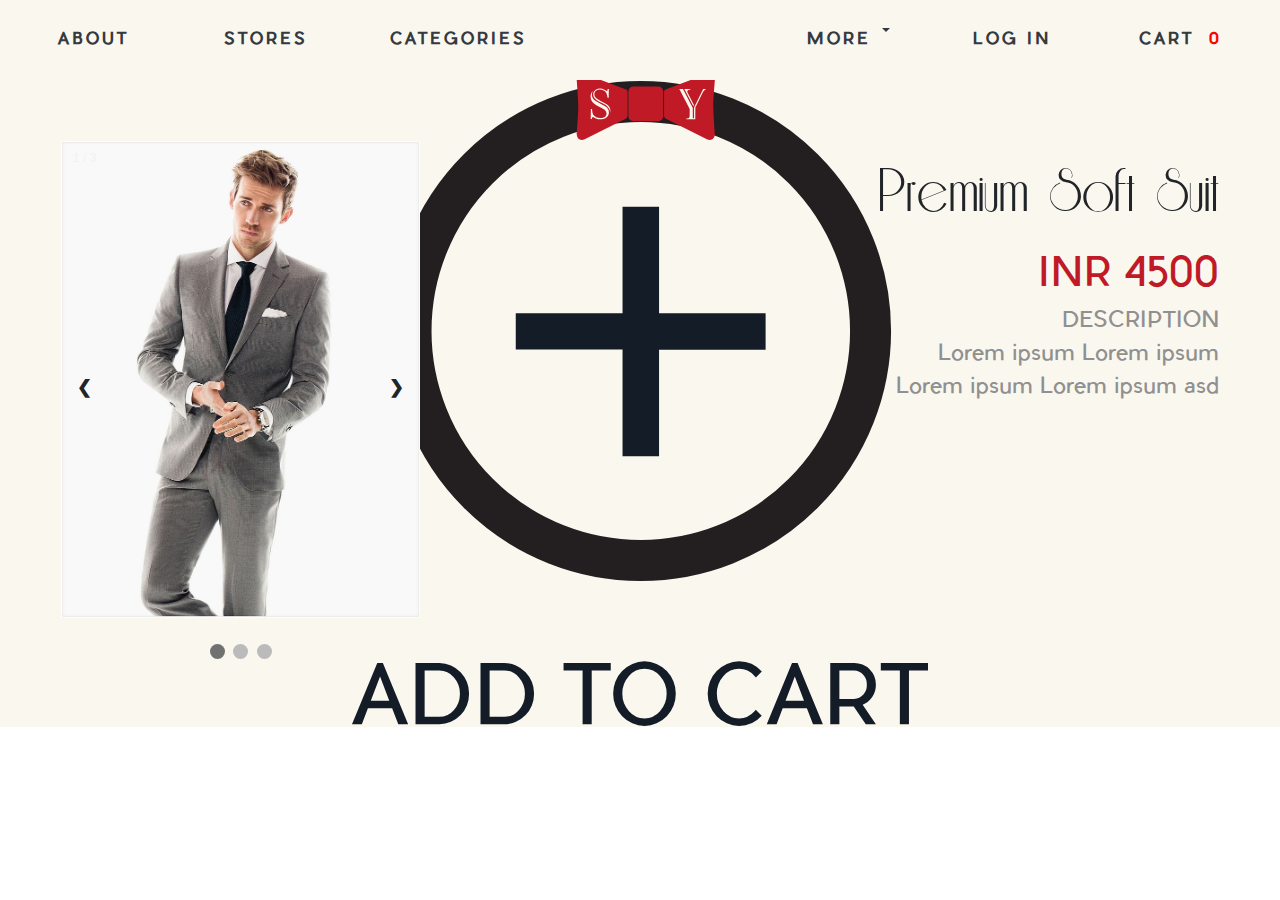
<file: suitDetails.html>
<!DOCTYPE html>
<html>
<head>
	<title>Suit detail</title>
	<link rel="stylesheet" type="text/css" href="suitDetails.css">
	<!-- <script src="External/bootstrap.min.js"></script> -->
	<link rel="stylesheet" href="External/bootstrap.min.css">
</head>
<body onload="loadCartValues()">
	<a href="index.html" class="clickableSvg">
		<img src="public/titleLogo.svg" id="titleLogo" alt="Cupboard">
	</a>
	<nav class="navbar navbar-expand-md navbar-light fixed-top heightNavbar header">
		<button type="button" class="navbar-toggler bg-light" data-toggle="collapse" data-target="#nav">
			<span class="navbar-toggler-icon"></span>
		</button>
		<div class="collapse navbar-collapse justify-content-between" id="nav">
			<ul class="navbar-nav header">
				<div class="header1">
					<div class="header2">
						<li class="nav-item" >
							<a class="nav-link text-dark font-weight-bold px-3 text1" href="file:///Users/akhiljasrotia/Desktop/suit-yourself/about.html" target="_self">ABOUT</a>
						</li>
						<li class="nav-item">
							<a class="nav-link text-dark font-weight-bold px-3 text1" href="stores.html">STORES</a>
						</li>
						<li class="nav-item">
							<a class="nav-link text-dark font-weight-bold px-3 text1" href="categories.html">CATEGORIES</a>
						</li>
					</div>
					<div class="header2">
						<li class="nav-item dropdown" data-toggle="dropdown">
							<a class="nav-link text-dark font-weight-bold px-3 dropdown-toggle text1" href="#">MORE</a>
							<div class="dropdown-menu">
								<a class="dropdown-item" href="suits.html">BULK ORDER</a>
								<a class="dropdown-item" href="suits.html">RENTING</a>
							</div>
						</li>
						<li class="nav-item">
							<a class="nav-link text-dark font-weight-bold px-3 text1" href="#Log In">LOG IN</a>
						</li>
						<li class="nav-item">
							<a class="nav-link text-dark font-weight-bold px-3 text1" href="#Cart" onclick="on()">CART<div class="noOfItems"></div></a>
						</li>
					</div>
				</div>
			</ul>
		</div>
	</nav>

	<div class="suitDetailsCont">
		<div class="detailContainer">
			<div class="suitImage division1">
				<div class="slideshow-container-new">
					<div class="mySlides">
					  <div class="numbertext">1 / 3</div>
					  <img src="public/demo-suit.jpeg" style="width:100%">
					</div>

					<div class="mySlides">
					  <div class="numbertext">2 / 3</div>
					  <img src="public/demo-suit1.jpeg" style="width:100%">
					</div>

					<div class="mySlides">
					  <div class="numbertext">3 / 3</div>
					  <img src="public/demo-suit.jpeg" style="width:100%">
					</div>
					<a class="prev" onclick="plusSlides(-1)">&#10094;</a>
					<a class="next" onclick="plusSlides(1)">&#10095;</a>
				</div>
				<br>
				<div style="text-align:center">
				  <span class="dot"></span> 
				  <span class="dot"></span> 
				  <span class="dot"></span> 
				</div>
			</div>
			<div class="addToCart division2">
				<img src="public/addToCart.svg" onclick="addToCart()" class="addToCartBtn" alt="addToCart">
			</div>
			<div class="suitInfo division1">
				<div class="suitInfoContainer">
					Premium Soft Suit
				</div>
				<div class="suitInfoContainer priceTag">
					INR 4500
				</div>
				<div class="suitInfoContainer description">
					DESCRIPTION
				</div>
				<div class="suitInfoContainer description">
					Lorem ipsum Lorem ipsum 
				</div>
				<div class="suitInfoContainer description">
					Lorem ipsum Lorem ipsum asd
				</div>
			</div>
		</div>
	</div>
	<div id="overlay">
		<div id="overlayHeader">
			<img src="public/CartIcon.png" class="cartIcon" />
			<div onclick="off()" style="font-size: 20px;">close</div>
		</div>
		<div class="cartItems">
			
		</div>
		<div class="btnContainer">
			<button class="checkoutBtn">Checkout</button>
		</div>
	</div>
	<script>
		var slideIndex = 1;
		showSlides(slideIndex);

		function plusSlides(n) {
		  showSlides(slideIndex += n);
		}

		function currentSlide(n) {
		  showSlides(slideIndex = n);
		}

		function showSlides(n) {
		  var i;
		  var slides = document.getElementsByClassName("mySlides");
		  var dots = document.getElementsByClassName("dot");
		  if (n > slides.length) {slideIndex = 1}    
		  if (n < 1) {slideIndex = slides.length}
		  for (i = 0; i < slides.length; i++) {
		      slides[i].style.display = "none";  
		  }
		  for (i = 0; i < dots.length; i++) {
		      dots[i].className = dots[i].className.replace(" active", "");
		  }
		  slides[slideIndex-1].style.display = "block";  
		  dots[slideIndex-1].className += " active";
		}

		function on() {
			loadCartValues();
		  document.getElementById("overlay").style.display = "flex";
		}

		function off() {
			document.getElementById("overlay").style.display = "none";
		}

		function addToCart() {
			let arr = localStorage.getItem('cartValues');
			var mainDiv2 = document.getElementsByClassName('noOfItems')[0];
			console.log(arr);
			if(arr == null) {
				arr = 1;
				localStorage.setItem("cartValues", arr);
			}
			else {
				arr++;
				localStorage.setItem("cartValues", arr);
			}
			mainDiv2.innerHTML = arr;
		}

		function loadCartValues() {
			let arr = localStorage.getItem('cartValues');
			var mainDiv2 = document.getElementsByClassName('noOfItems')[0];
			if(arr == null) {
				mainDiv2.innerHTML = 0;
			}
			else {
				var mainDiv = document.getElementsByClassName('cartItems')[0];
				console.log(innerDiv);
				mainDiv.innerHTML = "";
				mainDiv2.innerHTML = arr;
				for(var i = 0; i < arr; i++) {
					var innerDiv = document.createElement('div');
					innerDiv.className = "item";
					innerDiv.innerHTML = `<div class="whiteBackground">
						</div>
						<div class="itemInfo whiteBorder">
							<div class="heading whiteBorder">
								<div>
									Premium Soft Suit
								</div>				
								<div class="deleteSuit" onclick="deleteItem()">
									X
								</div>				
							</div>
							<div class="color whiteBorder">
								<div class="ball"></div>
							</div>
							<div class="qtyPrice whiteBorder">
								<div class="qty">QTY: 1</div>
								<div class="price">INR 4500</div>
							</div>
						</div>`;
					mainDiv.appendChild(innerDiv);
				}
				console.log(mainDiv);
			}
		}

		function deleteItem() {
			let arr = localStorage.getItem('cartValues');
			if(arr == null) {

			}
			else {
				arr--;
				localStorage.setItem("cartValues", arr);
			}
			loadCartValues();
		}

		function returnNoOfItems() {

		}
	</script>
</body>
</html>
</file>
<file: suitDetails.css>
html {
	min-height: 100%;
	margin: 0;
	padding: 0;
}

body {
	margin: 0;
	padding: 0;

}

@font-face {
  font-family: 'pier';
  src: url("public/pier.otf") format("opentype");
}  

@font-face {
  font-family: 'riesling';
  src: url("public/riesling.ttf") format('truetype');
}  

#titleLogo {
  position: fixed; 
  top: 5px; 
  left: 43%; 
  
  /* Preserve aspet ratio */
  margin:auto;
  width: 15%;
  height: 15%;
 z-index: 2;
}

.header{
	width:100%;
	height:80px;
	background-color: #FAF7EF;
	align-items: center;
	font-family: 'pier';
	letter-spacing: 3px;
	backface-visibility: hidden;
	z-index: 1;
}

.header1{
	display: flex;
	flex-direction:row;
	width:100%;
	justify-content: space-between;
}

.header2{
	display: flex;
	flex-direction: row;
	width:40%;
	justify-content:space-around;
}

.text1{
  display: flex !important;
  width: 115px !important;
  justify-content: space-between !important;
	color: black;
}

.noOfItems {
  display: flex;
  justify-content: center;
  align-items: center;
  color: red;
}

.suitDetailsCont {
	padding-top: 80px;
	background: #FAF7EF;
	border: 0.1px solid #FAF7EF;
}

.detailContainer {
	/* margin-top: 80px; */
	display: flex;
}

.division1 {
	
	padding: 60px;
	width: 37.5%;
}

.division2 {
	display: flex;
	justify-content: center;
	width: 25%;
}

.suitInfoContainer {
	font-family: 'riesling';
	font-size: 70px;
	display: flex;
	justify-content: flex-end;

}

.priceTag {
	font-family: 'pier';
	font-size: 40px;
	color: #C01A27;
}

.whiteBg {
	width: 320px;
	height: 380px;
}

.description {
	color: #909090;
	font-family: 'pier';
	font-size: 22px;
	/* float: right; */
}

.mySlides {display: none}
/* img {vertical-align: middle;} */

/* Slideshow container */
.slideshow-container-new {
  max-width: 1000px;
  position: relative;
  margin: auto;
}

/* Next & previous buttons */
.prev, .next {
  cursor: pointer;
  position: absolute;
  top: 50%;
  width: auto;
  padding: 16px;
  margin-top: -22px;
  color: white;
  font-weight: bold;
  font-size: 18px;
  transition: 0.6s ease;
  border-radius: 0 3px 3px 0;
  user-select: none;
}

/* Position the "next button" to the right */
.next {
  right: 0;
  border-radius: 3px 0 0 3px;
}

/* On hover, add a black background color with a little bit see-through */
.prev:hover, .next:hover {
  background-color: rgba(0,0,0,0.8);
}

/* Caption text */
.text {
  color: #f2f2f2;
  font-size: 15px;
  padding: 8px 12px;
  position: absolute;
  bottom: 8px;
  width: 100%;
  text-align: center;
}

/* Number text (1/3 etc) */
.numbertext {
  color: #f2f2f2;
  font-size: 12px;
  padding: 8px 12px;
  position: absolute;
  top: 0;
}

/* The dots/bullets/indicators */
.dot {
  cursor: pointer;
  height: 15px;
  width: 15px;
  margin: 0 2px;
  background-color: #bbb;
  border-radius: 50%;
  display: inline-block;
  transition: background-color 0.6s ease;
}

.active, .dot:hover {
  background-color: #717171;
}

/* Fading animation */
.fade {
  -webkit-animation-name: fade;
  -webkit-animation-duration: 1.5s;
  animation-name: fade;
  animation-duration: 1.5s;
}

@-webkit-keyframes fade {
  from {opacity: .4} 
  to {opacity: 1}
}

@keyframes fade {
  from {opacity: .4} 
  to {opacity: 1}
}

/* On smaller screens, decrease text size */
@media only screen and (max-width: 300px) {
  .prev, .next,.text {font-size: 11px}
}

.addToCartBtn {
	cursor: pointer;
}

#overlay {
  position: fixed;
  display: none;
  /* display: flex; */
  flex-direction: column;
  justify-content: center;
  align-items: center;
  margin-left: 50%;
  margin-top: 30px;
  padding: 15px;
  width: 50%;
  height: 100%;
  top: 0;
  left: 0;
  right: 0;
  bottom: 0;
  background-color: rgba(37,30,33);
  z-index: 2;
}

#overlayHeader {
  font-family: 'pier';
  font-size: 40px;
  color: white;
  display: flex;  
  /* border: 1px solid white; */
  justify-content: space-between;
  align-items: center;
  width: 600px;
  /* margin- */
}

#text{
  position: absolute;
  top: 50%;
  left: 50%;
  font-size: 50px;
  color: white;
  transform: translate(-50%,-50%);
  -ms-transform: translate(-50%,-50%);
}

.cartIcon {
  width: 80px;
  height: 80px;
}

.cartItems {
  border: 1px solid white;
  margin-top: 20px;
  height: 400px;
  width: 600px;
  overflow: scroll;
}

.checkoutBtn {
  background: white;
  width: 400px;
  margin-top: 20px;
  height: 60px;
  font-size: 30px;
  font-family: 'pier';
}

.btnContainer {
  display: flex;
  justify-content: center;
}

.item {
  height: 110px;
  width: 580px;
  margin-left: 10px;
  border-bottom: 1px solid white;
  margin-top: 10px;
  display: flex;
}

.whiteBackground {
  height: 100px;
  width: 15%;
  margin-left: 10px;
  background: white;
}

.whiteBorder {
  
}

.itemInfo {
  width: 85%;
  display: flex;
  flex-direction: column;
}

.heading {
  color: white;
  font-family: 'riesling';
  font-size: 32px;
  padding-left: 20px;
  display: flex;
  justify-content: space-between;
}

.ball {
  height: 25px;
  width: 25px;
  border-radius: 50%;
  background: grey;
  border: 1px solid white;
}

.color {
  padding-left: 20px;
}

.qtyPrice {
  margin-top: 5px;
  display: flex;
  color: white;
  padding-left: 20px;
  justify-content: space-between;
  align-items: center;
}

.price {
  color: #C21620
}

.deleteSuit {
  font-family: 'pier';
  font-size: 20px;
  cursor: pointer;
}
</file>
